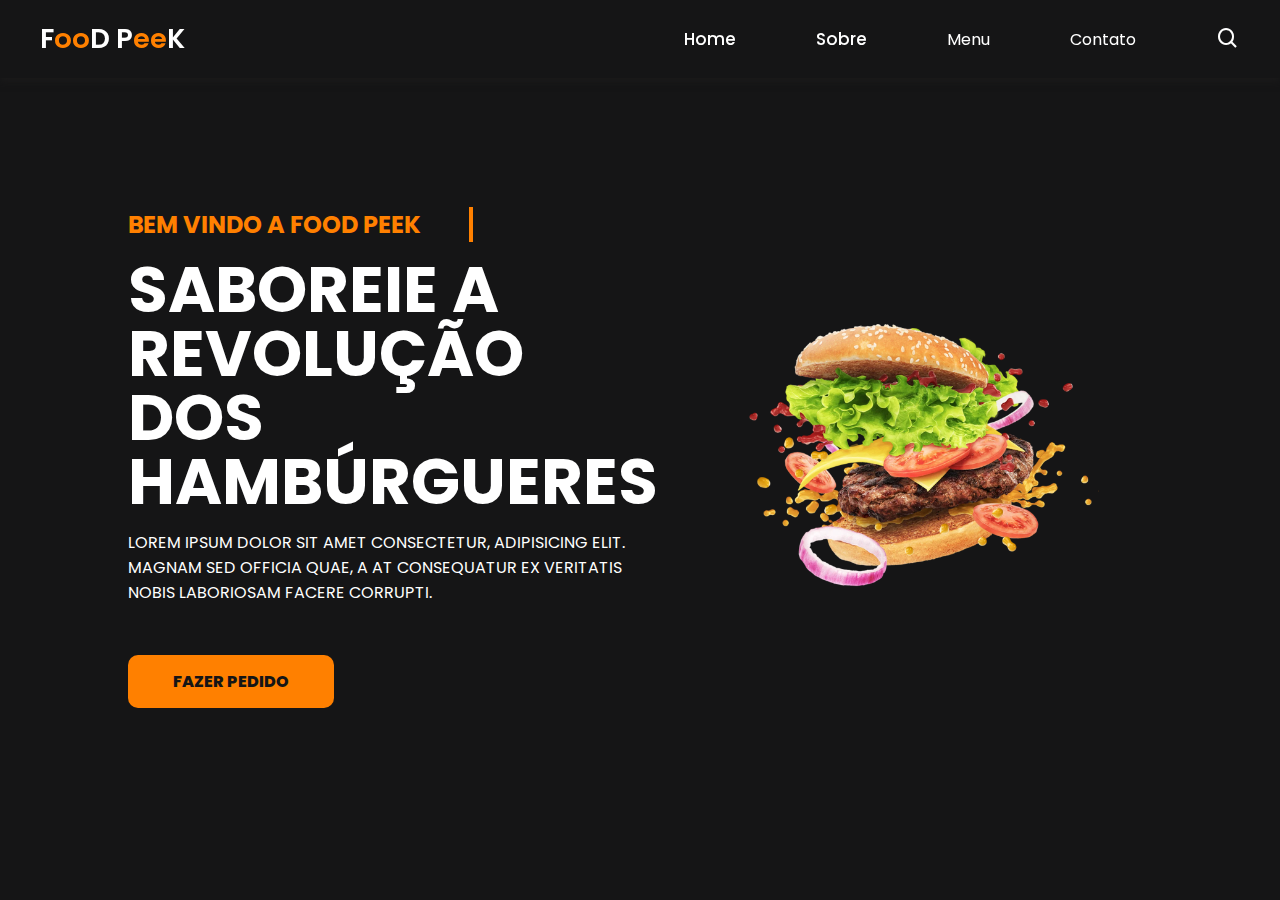
<file: index.html>
<!DOCTYPE html>
<html lang="pt-BR">
<head>
    <meta charset="UTF-8">
    <meta name="viewport" content="width=device-width, initial-scale=1.0">
    <title>Hamburgueria</title>
    <link rel="stylesheet" href="../style.css">
    <link href='https://unpkg.com/boxicons@2.1.4/css/boxicons.min.css' rel='stylesheet'>
    <link rel="preconnect" href="https://fonts.googleapis.com">
<link rel="preconnect" href="https://fonts.gstatic.com" crossorigin>
<link href="https://fonts.googleapis.com/css2?family=Poppins:ital,wght@0,100;0,200;0,300;0,400;0,500;0,600;0,700;0,800;0,900;1,100;1,200;1,300;1,400;1,500;1,600;1,700;1,800;1,900&display=swap" rel="stylesheet">
</head>
<body>
    <header>
        <nav class="navigation">
            <a class="logo" href="#">F<span>oo</span>D P<span>ee</span>K</a>
            <ul class="nav-menu">
                <li class="nav-item"><a href="#">Home</a></li>
                <li class="nav-item"><a href="#">Sobre</a></li>
                <li class="nav-item"><a href="#"></a>Menu</li>
                <li class="nav-item"><a href="#"></a>Contato</li>
                <i class='bx bx-search'></i>
            </ul>
            <div class="menu">
                <span class="bar"></span>
                <span class="bar"></span>
                <span class="bar"></span>
            </div>
        </nav>
    </header>
    <main>
        <section class="home">
            <div class="home-text">
                <h4 class="text-h4">Bem vindo a Food Peek</h4>
                <h1 class="text-h1">Saboreie a revolução dos hambúrgueres</h1>
                <p>Lorem ipsum dolor sit amet consectetur, adipisicing elit. Magnam sed officia quae, a at consequatur ex veritatis nobis laboriosam facere corrupti.</p>
                <a class="home-btn" href="#">Fazer Pedido</a>
            </div>
            <div class="home-img">
                <img src="../img/02-25.webp" alt="hambúrguer">
            </div>
        </section>
    </main>
    <script src="script.js"></script>
</body>
</html>
</file>
<file: style.css>
*{
    margin: 0;
    padding: 0;
    box-sizing: border-box;
    font-family: "Poppins", sans-serif;
    list-style: none;
    text-decoration: none;
}

:root{
    --orange:#ff8000;
    --dark: #151516;
    --white: #fff;
}

body{
    background-color: var(--dark);
    color: var(--white);
}

.navigation{
    display: flex;
    align-items: center;
    justify-content: space-between;
    padding: 18px 40px;
    box-shadow: 0 0.1rem 0.5rem #1d1c1c;
    width: 100%;
    background-color: var(--dark);
    transition: all 0.5s;
    position: fixed;
}

.navigation .logo{
    color: var(--red);
    font-size: 1.7rem;
    font-weight: 600;
}

.logo span{
    color: var(--orange);
}

.navigation ul{
    display: flex;
    align-items: center;
    gap: 5rem;
    cursor: pointer;

}


.navigation ul li:hover{
    color: var(--orange);
    border-bottom: 1px solid var(--orange);
    transition: 0.5;
}

.navigation ul li a{
    color: var(--white);
    font-size: 17px;
    font-weight: 500;
    transition: all 0.5s;
}

.navigation ul li a:hover{
    color: var(--orange);
    cursor: pointer;
}

.navigation i{
    cursor: pointer;
    font-size: 1.5rem;
}

.navigation i:hover{
    color: var(--orange);
}

.menu{
    cursor: pointer;
    display: none;
}

.menu .bar{
    display: block;
    width: 28px;
    height: 3px;
    border-radius: 3px;
    background-color: var(--white);
    margin: 5px auto;
    transition: all 0.3s;
}

.menu .bar:nth-child(1), 
.menu .bar:nth-child(3){
    background: var(--orange);
} 

.home{
    width: 100%;
    height: 100vh;
    display: flex;
    align-items: center;
    justify-content: space-between;
    padding: 0px 10%;

}

.home-text{
    max-width: 37rem;
    text-transform: uppercase;
}

.home-text .text-h4{
    font-size: 1.5rem;
    color: var(--orange);
    margin-bottom: 1rem;
    border-right: 4px solid;
    width: 23ch;
    white-space: nowrap;
    overflow: hidden;
    animation: typing 2s steps(22), blinking 0.5s infinite step-end alternate;
}

@keyframes typing {
    from{
        width: 0;
    }
}

@keyframes blinking {
    50% {
        border-color: transparent;
    }
}

.home-text .text-h1{
    font-size: 4rem;
    margin-bottom: 1rem;
    line-height: 4rem;
}

.home-text p{
    margin-bottom: 4rem;
}

.home-btn{
    padding: 15px 45px;
    color: var(--dark);
    background-color: var(--orange);
    border-radius: 10px;
    font-weight: 800;
    transition: all 0.5;
}

.home-btn:hover{
    background-color: #d56c03;
}

.home-img img{
    width: 100%;
    animation: flutuar-vertical 2.5s infinite ease-in-out, flutuar-horizontal 2.5s infinite ease-in-out;
}

@keyframes flutuar-vertical {
    50% {
        transform: translateY(-10px);

    }
}

@keyframes flutuar-horizontal {
    50% {
        transform: translateX(-8px);

    }
}


@media (max-width:785px){
    .navigation{
        padding: 18px 20px;
    }

    .menu{
        display: block;
    }

    .menu.ativo .bar:nth-child(1){
        transform: translateY(8px) rotate(45deg);
    }

    .menu.ativo .bar:nth-child(2){
        opacity: 0;
    }

    .menu.ativo .bar:nth-child(3){
        transform: translateY(-8px) rotate(-45deg);
    }

    .nav-menu{
        position: fixed;
        right: -100%;
        top: 70px;
        width: 100%;
        height: 100%;
        flex-direction: column;
        background-color: var(--dark);
        gap: -10px;
        transition: 0.3s;
    }

    .nav-menu.ativo{
        right: 0;
        z-index: -1;
    }

    .nav-item{
        margin: 16px 0;
    }

    .home{
        padding:100px 2% ;
        flex-direction: column;
        text-align: center;
        overflow: hidden;
        gap: 5rem;
    }

    .home .text-h4{
        font-size: 15px;
        animation: typing 2s steps(22), blinking 0.5s infinite step-end alternate;
        margin: auto;
    }

    .home .text-h1{
        font-size: 2.5rem;
        line-height: 3rem;
    }

    .home p{
        font-size: 15px;
    }

    .home-img{
        width: 90%;
        z-index: -1;
    }
}
</file>
